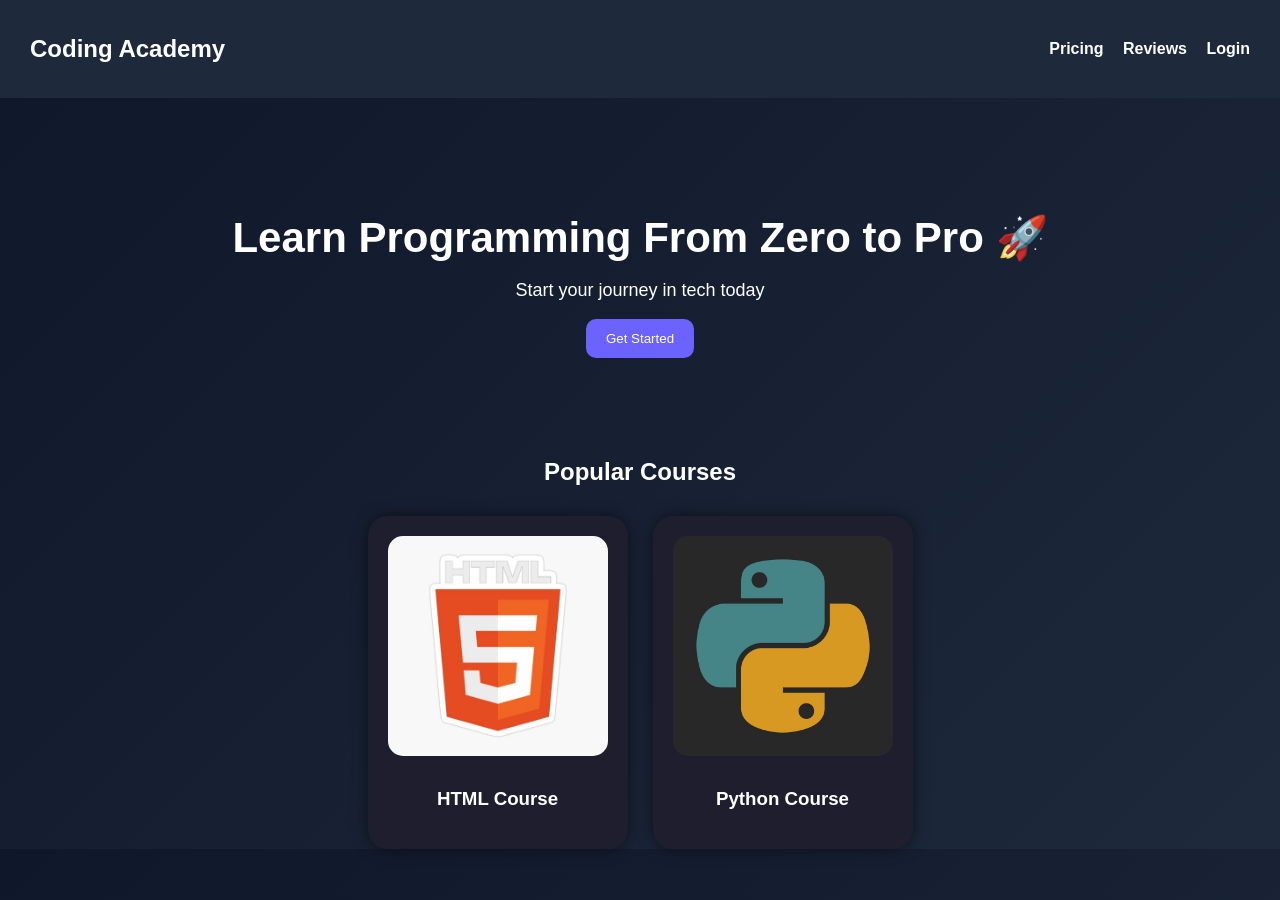
<file: index.html>
<!DOCTYPE html>
<html lang="en">
<head>
  <meta charset="UTF-8">
  <meta name="viewport" content="width=device-width, initial-scale=1.0">
  <title>Coding Academy</title>
  <link rel="stylesheet" href="css/style.css">
</head>

<body>

<nav>
  <h2>Coding Academy</h2>
  <div>
    <a href="pricing.html">Pricing</a>
    <a href="testimonials.html">Reviews</a>
    <a href="login.html">Login</a>
  </div>
</nav>

<section class="hero">
  <h1>Learn Programming From Zero to Pro 🚀</h1>
  <p>Start your journey in tech today</p>
  <a href="login.html">
    <button>Get Started</button>
  </a>
</section>

<h2>Popular Courses</h2>

<div class="courses">

  <div class="course-card" onclick="openCourse('html')">
    <img src="images/html.jpg" alt="HTML Course">
    <h3>HTML Course</h3>
  </div>

  <div class="course-card" onclick="openCourse('python')">
    <img src="images/python.jpg" alt="Python Course">
    <h3>Python Course</h3>
  </div>

</div>

<script src="js/main.js"></script>
</body>
</html>
</file>
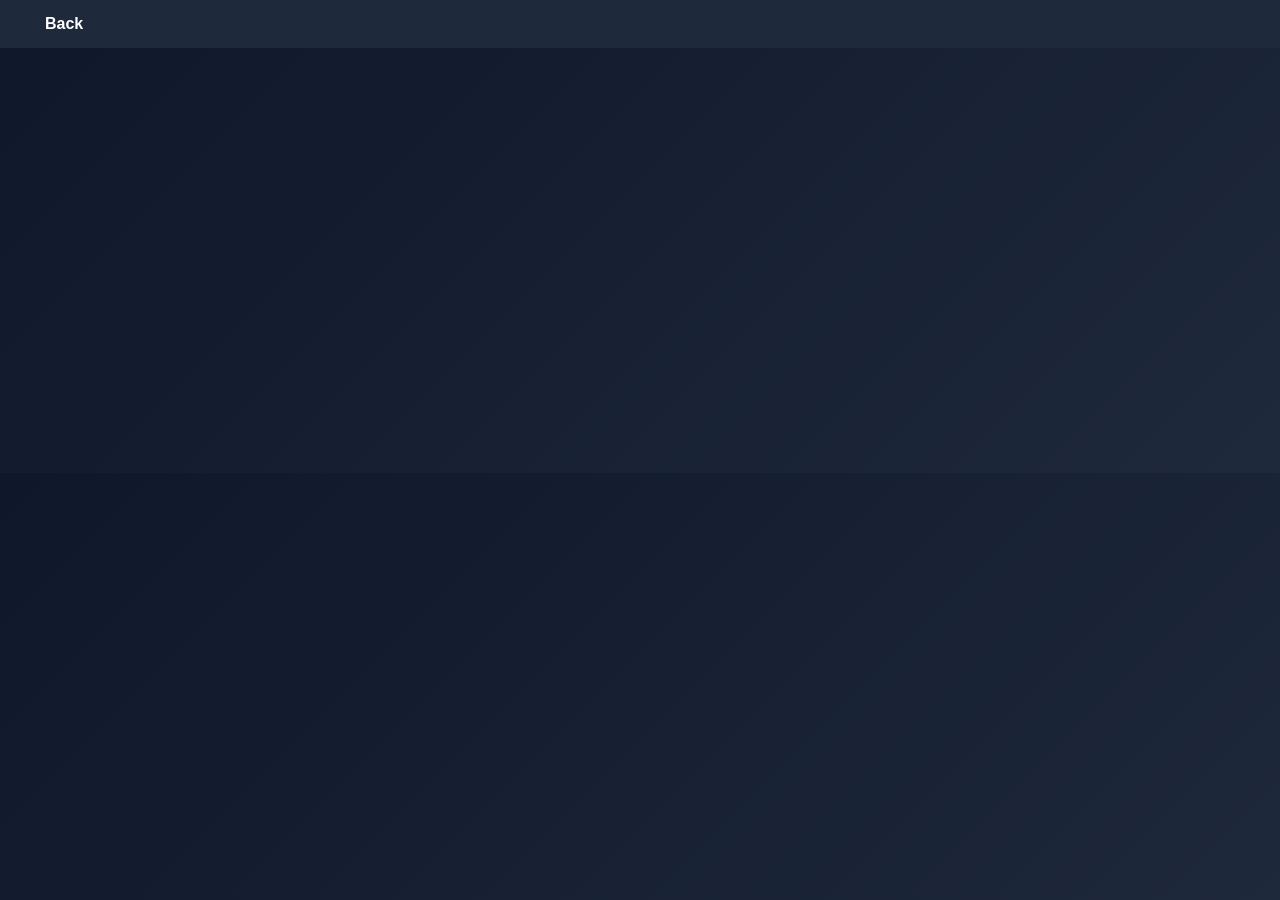
<file: courses.html>
<!DOCTYPE html>
<html lang="en">
<head>
  <meta charset="UTF-8">
  <meta name="viewport" content="width=device-width, initial-scale=1.0">
  <title>Course</title>
  <link rel="stylesheet" href="css/style.css">
</head>

<body>

<nav>
  <a href="dashboard.html">Back</a>
</nav>

<h1 id="course-title"></h1>

<div class="video-box">
  <iframe id="video" allowfullscreen></iframe>
</div>

<script src="js/main.js"></script>
</body>
</html>
</file>
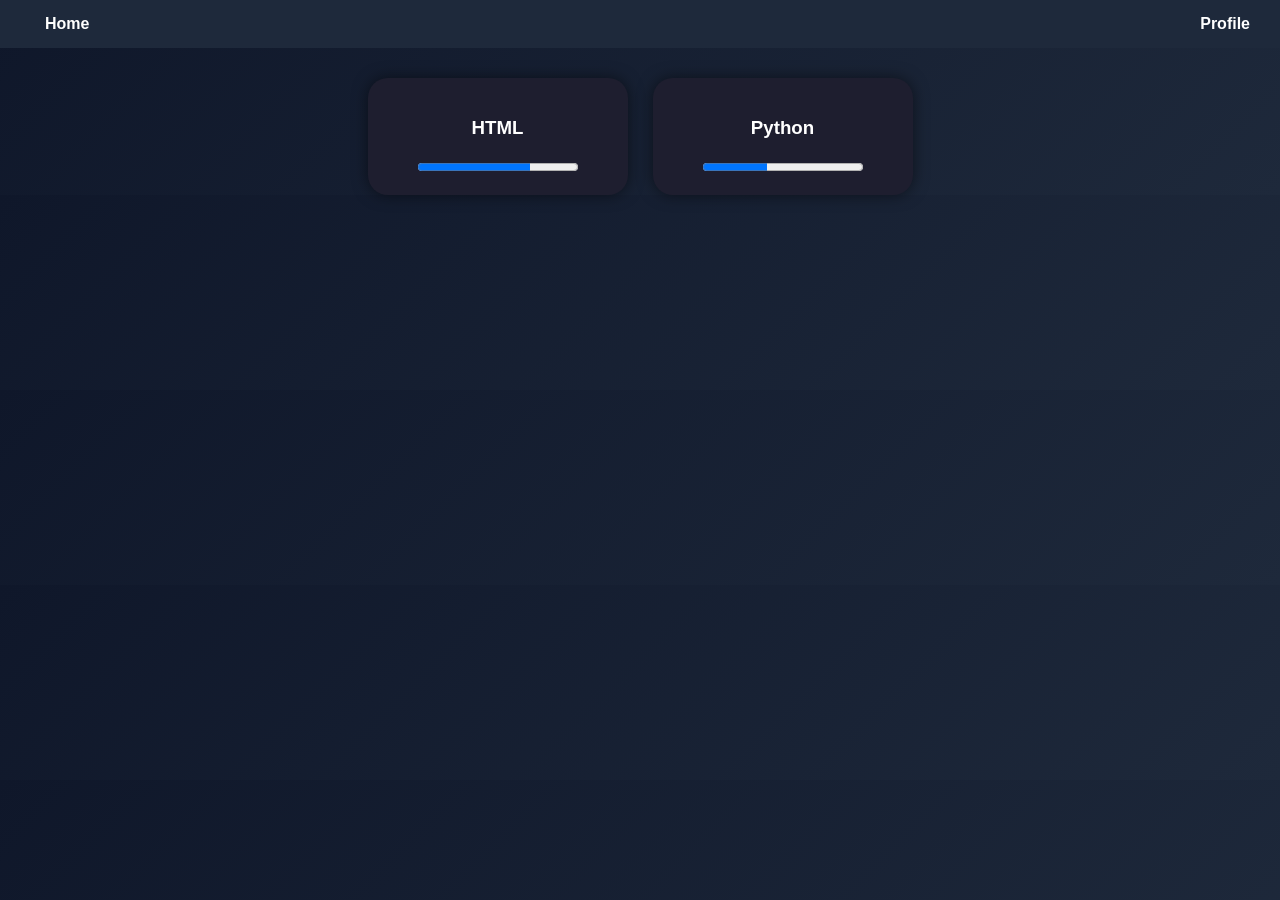
<file: dashboard.html>
<!DOCTYPE html>
<html lang="en">
<head>
  <meta charset="UTF-8">
  <meta name="viewport" content="width=device-width, initial-scale=1.0">
  <title>Dashboard</title>
  <link rel="stylesheet" href="css/style.css">
</head>

<body>

<nav>
  <a href="index.html">Home</a>
  <a href="profile.html">Profile</a>
</nav>

<h1 id="welcome"></h1>

<div class="courses">

  <div class="course-card">
    <h3>HTML</h3>
    <progress value="70" max="100"></progress>
  </div>

  <div class="course-card">
    <h3>Python</h3>
    <progress value="40" max="100"></progress>
  </div>

</div>

<script src="js/main.js"></script>
</body>
</html>
</file>
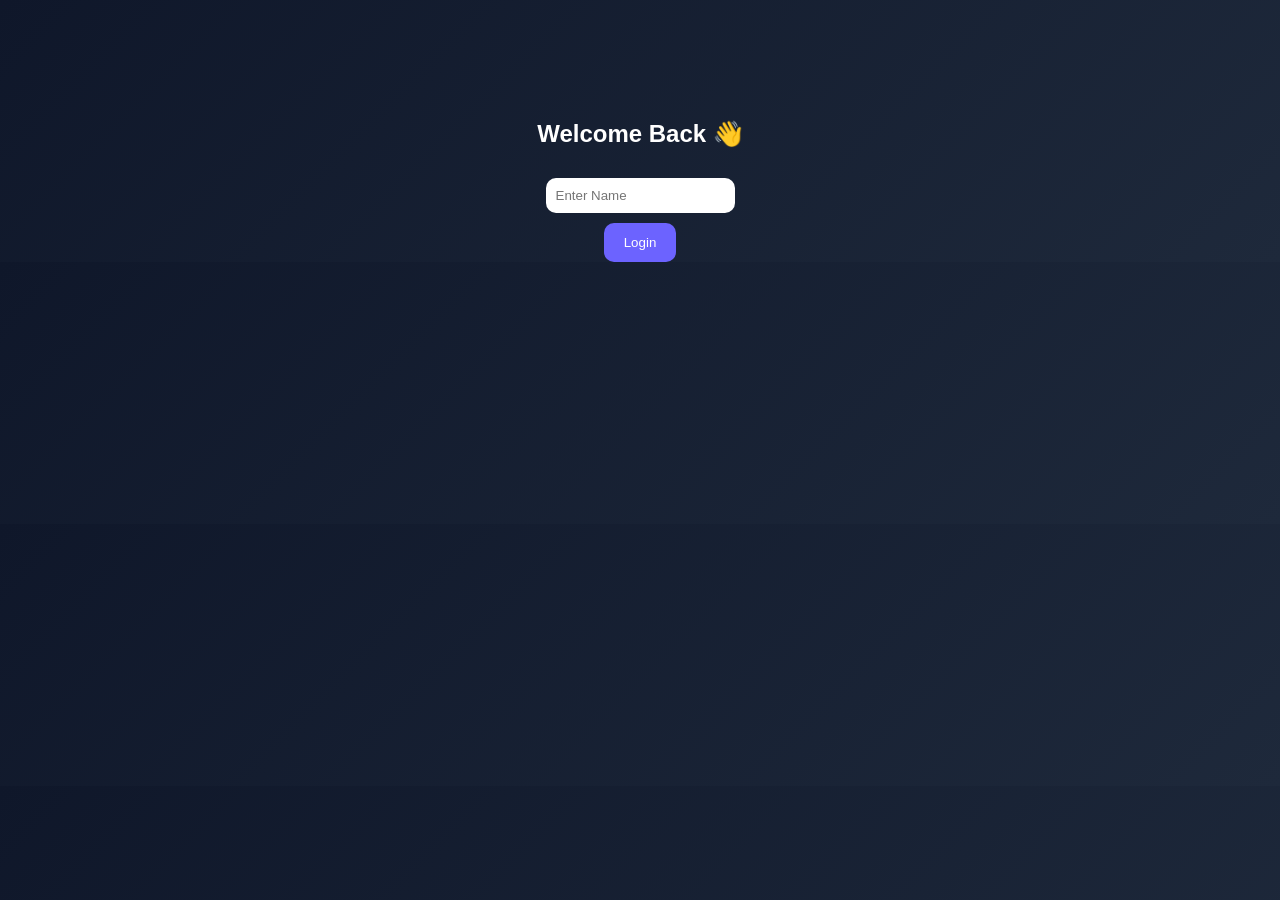
<file: login.html>
<!DOCTYPE html>
<html lang="en">
<head>
  <meta charset="UTF-8">
  <meta name="viewport" content="width=device-width, initial-scale=1.0">
  <title>Login - Coding Academy</title>
  <link rel="stylesheet" href="css/style.css">
</head>

<body>

<div class="login-box fade-in">
  <h2>Welcome Back 👋</h2>
  <input type="text" id="username" placeholder="Enter Name">
  <br>
  <button onclick="login()">Login</button>
</div>

<script src="js/main.js"></script>
</body>
</html>
</file>
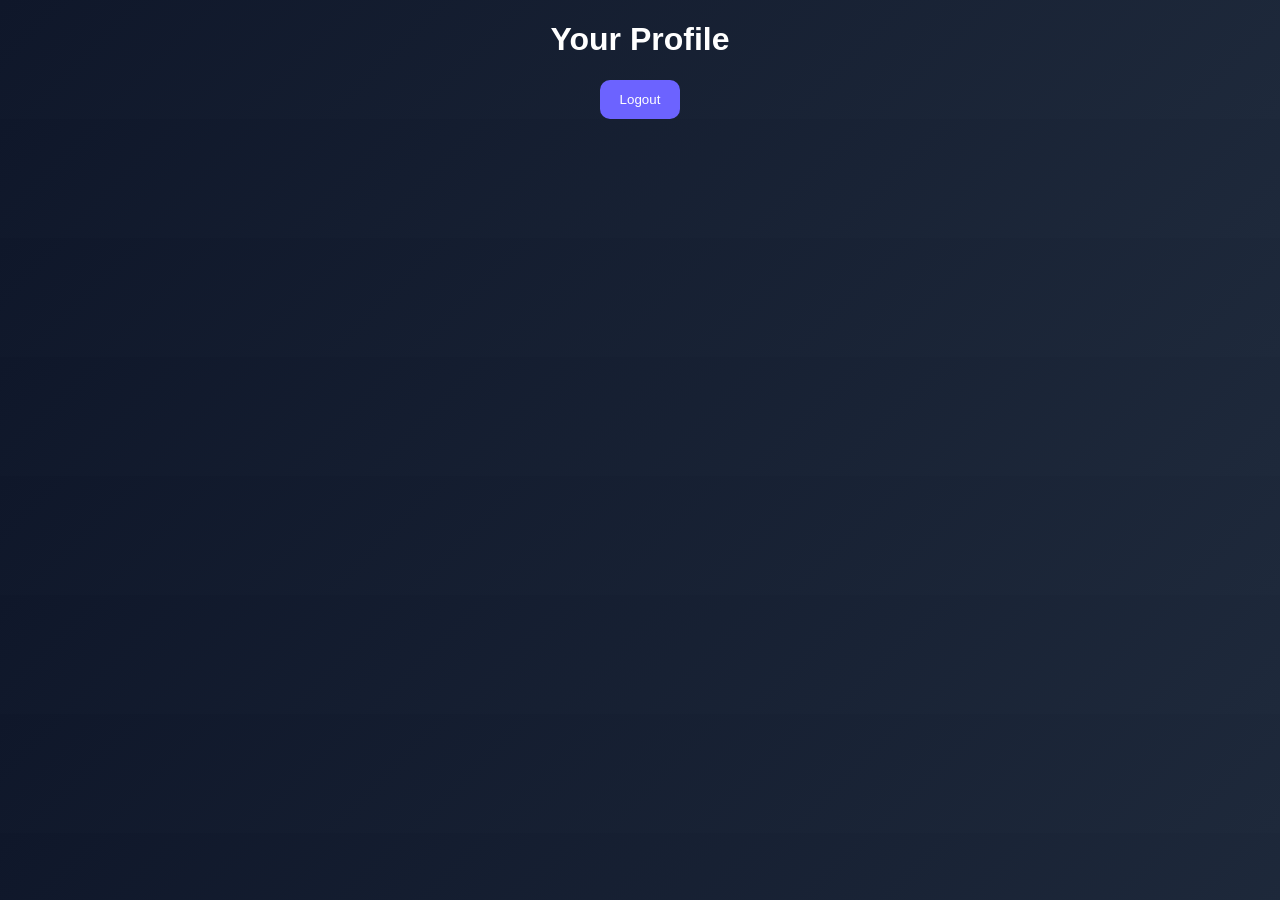
<file: profile.html>
<!DOCTYPE html>
<html lang="en">
<head>
  <meta charset="UTF-8">
  <meta name="viewport" content="width=device-width, initial-scale=1.0">
  <title>Profile</title>
  <link rel="stylesheet" href="css/style.css">
</head>

<body>

<h1>Your Profile</h1>

<p id="name"></p>

<button onclick="logout()">Logout</button>

<script src="js/main.js"></script>
</body>
</html>
</file>
<file: css/style.css>
body { 
  font-family: Arial, sans-serif;
  margin: 0;
  background: linear-gradient(135deg, #0f172a, #1e293b);
  color: white;
  text-align: center;
}

/* Navbar */
nav {
  display: flex;
  justify-content: space-between;
  padding: 15px 30px;
  background: #1e293b;
  align-items: center;
}

nav a {
  color: white;
  margin-left: 15px;
  text-decoration: none;
  font-weight: bold;
}

/* Hero */
.hero {
  padding: 80px 20px;
}

.hero h1 {
  font-size: 42px;
  margin-bottom: 10px;
}

.hero p {
  font-size: 18px;
}

/* Courses */
.courses {
  display: flex;
  justify-content: center;
  gap: 25px;
  margin-top: 30px;
  flex-wrap: wrap;
}

.course-card {
  background: #1e1e2f;
  padding: 20px;
  border-radius: 20px;
  width: 220px;
  cursor: pointer;
  transition: 0.3s;
  box-shadow: 0 0 15px rgba(0, 0, 0, 0.5);
}

.course-card img {
  width: 100%;
  border-radius: 15px;
  margin-bottom: 10px;
}

.course-card:hover {
  transform: scale(1.08);
}

/* Video */
.video-box iframe {
  width: 80%;
  height: 400px;
  border-radius: 15px;
  border: none;
}

/* Login */
.login-box {
  margin-top: 120px;
}

input {
  padding: 10px;
  margin: 10px;
  border-radius: 10px;
  border: none;
  outline: none;
}

button {
  background: #6c63ff;
  border: none;
  padding: 12px 20px;
  color: white;
  border-radius: 10px;
  cursor: pointer;
  transition: 0.3s;
}

button:hover {
  background: #5848c2;
}

/* Animation */
.fade-in {
  animation: fade 1s ease-in;
}

@keyframes fade {
  from { opacity: 0; }
  to { opacity: 1; }
}
</file>
